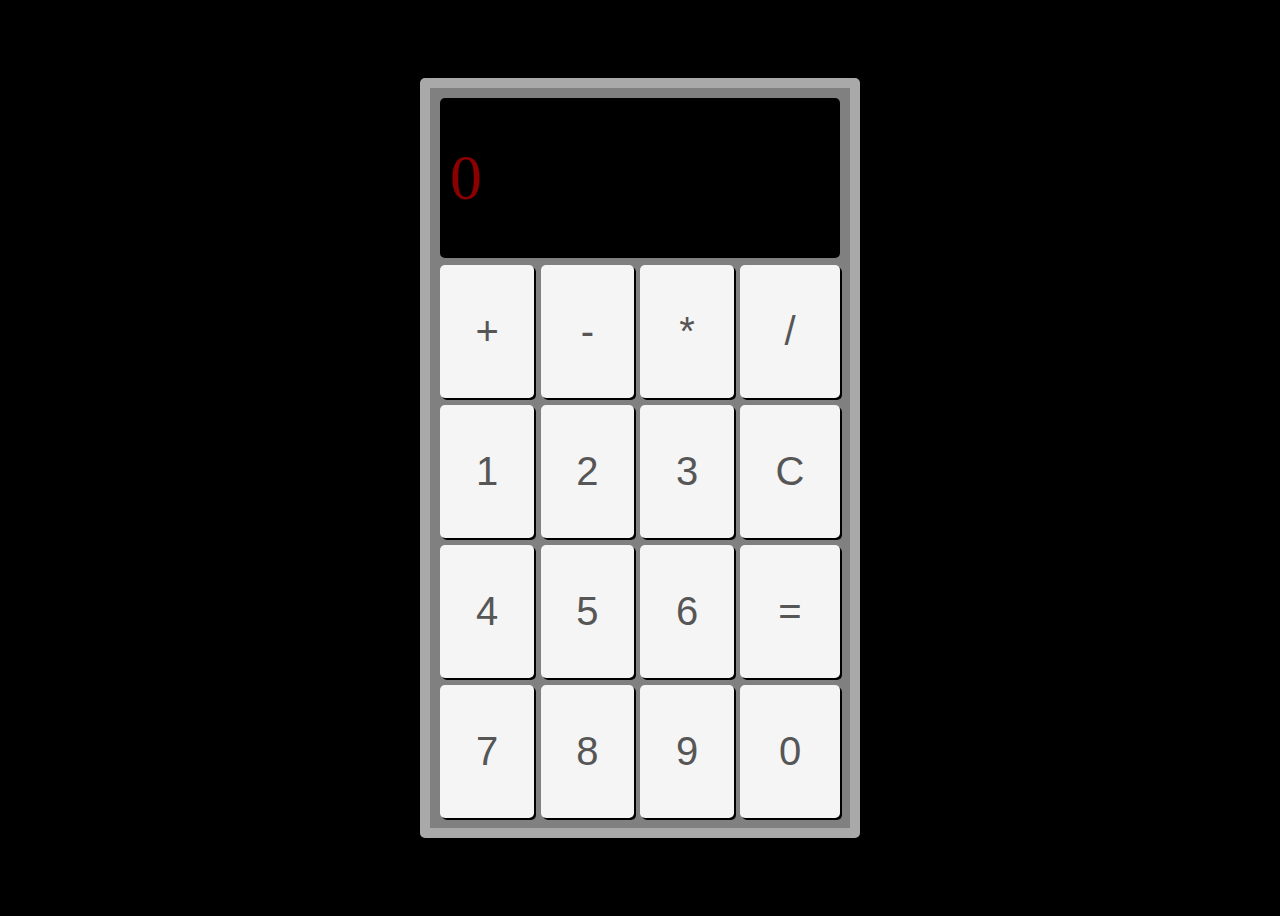
<file: index.html>
<!DOCTYPE html>
<html lang="en">

<head>
    <meta charset="UTF-8">
    <meta name="viewport" content="width=device-width, initial-scale=1.0">
    <title>Document</title>
    <Link href="style.css" rel="stylesheet"></Link>
</head>

<body id="container">
    <div id="calculator">
        <div id="screen">
            <div id="result">0</div>
            <div id="operator"></div> 
        </div>
        <button class="operator">+</button>
        <button class="operator">-</button>
        <button class="operator">*</button>
        <button class="operator">/</button>
        <button class="number">1</button>
        <button class="number">2</button>
        <button class="number">3</button>
        <button class="clear">C</button>
        <button class="number">4</button>
        <button class="number">5</button>
        <button class="number">6</button>
        <button class="equal">=</button>
        <button class="number">7</button>
        <button class="number">8</button>
        <button class="number">9</button>
        <button class="number">0</button>
    </div>
    <script src="script.js"></script>
</body>

</html>
</file>
<file: style.css>
#container {
    display : flex;
    justify-content: center;
    align-items: center;
    background-color: black;
    height: 100vh;
    
}

#calculator {
    background-color: gray;
    margin: 1vh;
    border: 10px solid darkgray;
    border-radius: 5px;
    padding: 10px;
    display:grid;
    max-height: 100vh;
    height: 80%;
    max-width: 600px;
    width: 100%;
    grid-template-columns: repeat(4);
    grid-template-rows: repeat(5);
    gap: 0.5vi;
}

#screen{
    background-color: black;
    border-radius: 5px;
    grid-column: span 4;
    min-height: 8vh;
    padding: 0px 10px 0px 10px ;
    display: flex;
}
#operator{
    color: darkred;
    flex-direction: column-reverse;
    display: flex;
    align-items: end;
    justify-content: center;
    font-size:5vi;
    width: 50%;
    height: 100%;
}
#result{
    color: darkred;
    width: 50%;
    display: flex;
    align-items: center;
    height: 100%;
    width: 100%;
    font-size:5vi;
}


button {
    background-color: whitesmoke;
    font-size: 20px;
    border-radius: 5px;
    border: none;
    box-shadow: 2px 2px 0px black;
    color: rgb(86, 86, 86);
}
.button-clicked{
    background-color: rgb(69, 69, 69);
    box-shadow: 0px 0px 0px black;
    color: black;
}



@media (min-width: 700px) {
    #calculator {
        max-width: 400px ;
        
    }
    button{
        font-size: 40px;
    }
    
}

@media (max-width: 400px) {

#result{
    font-size: 15vi;
}
}
</file>
